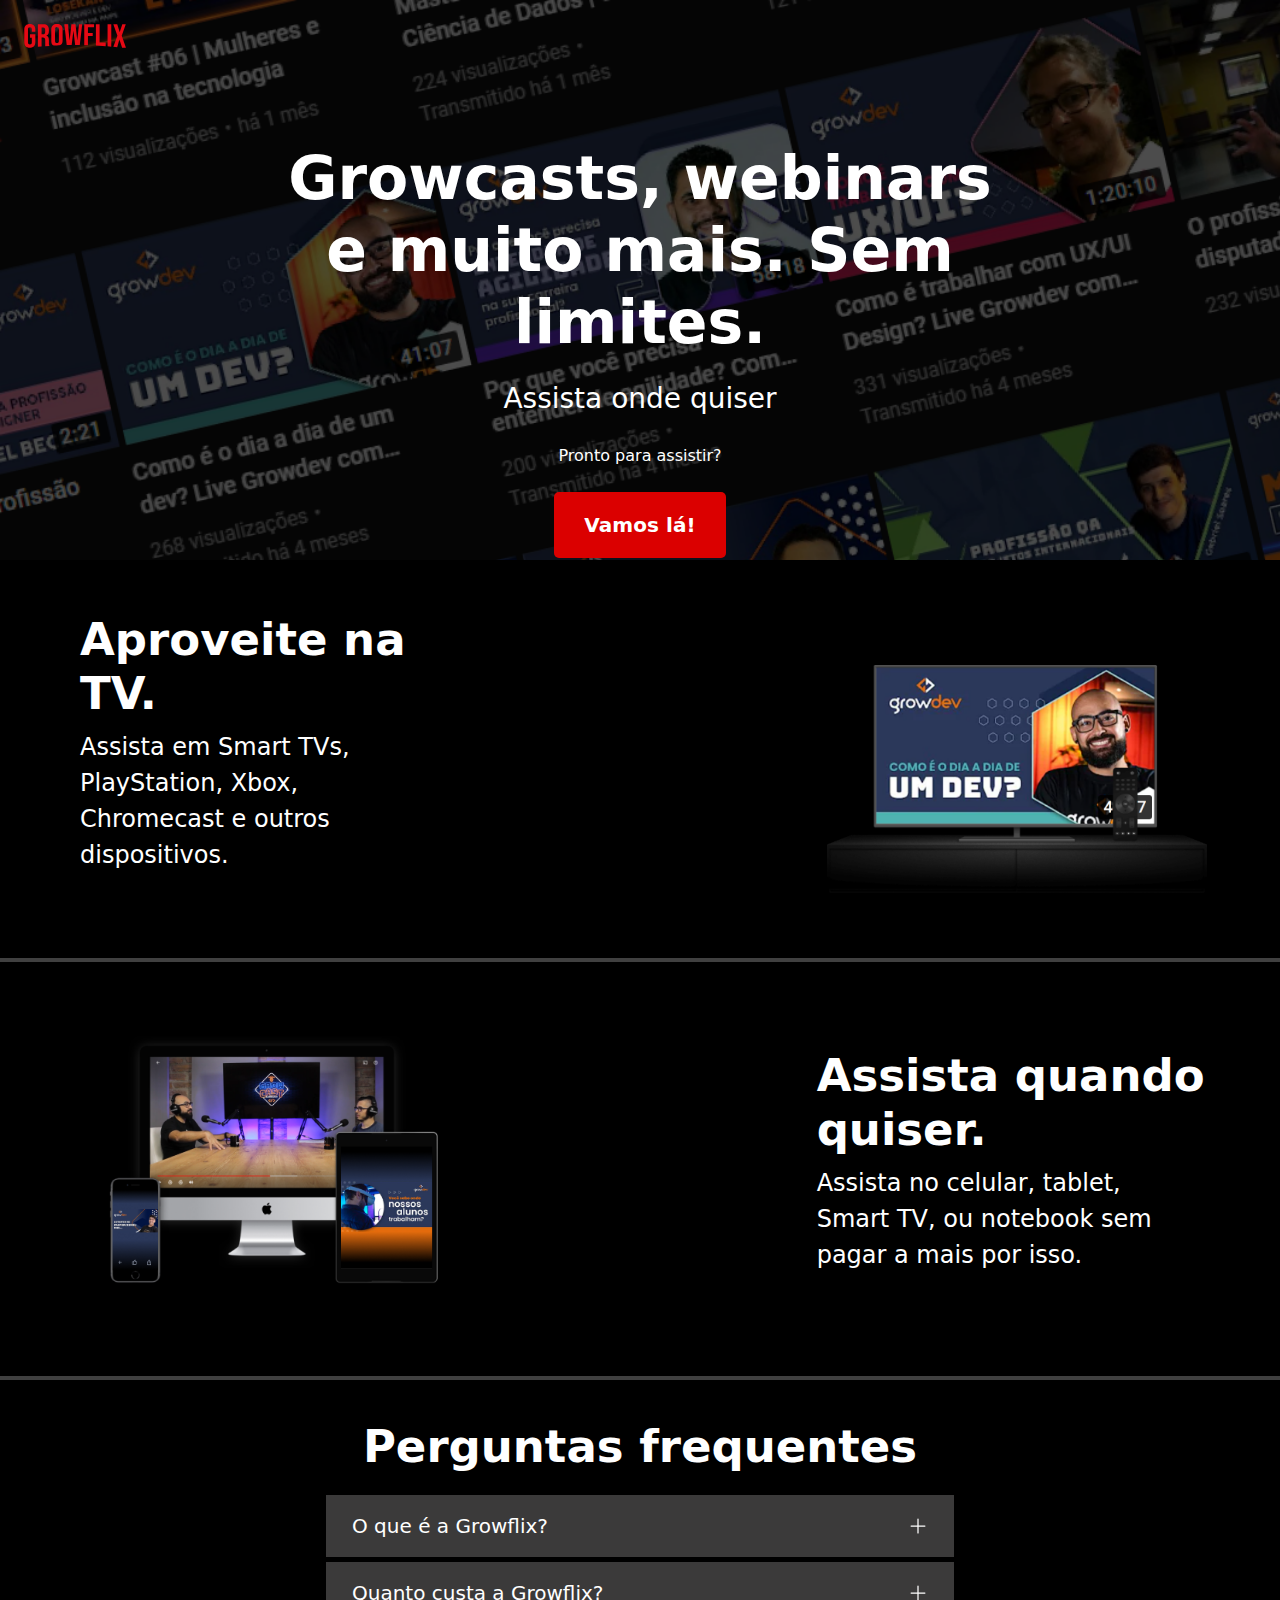
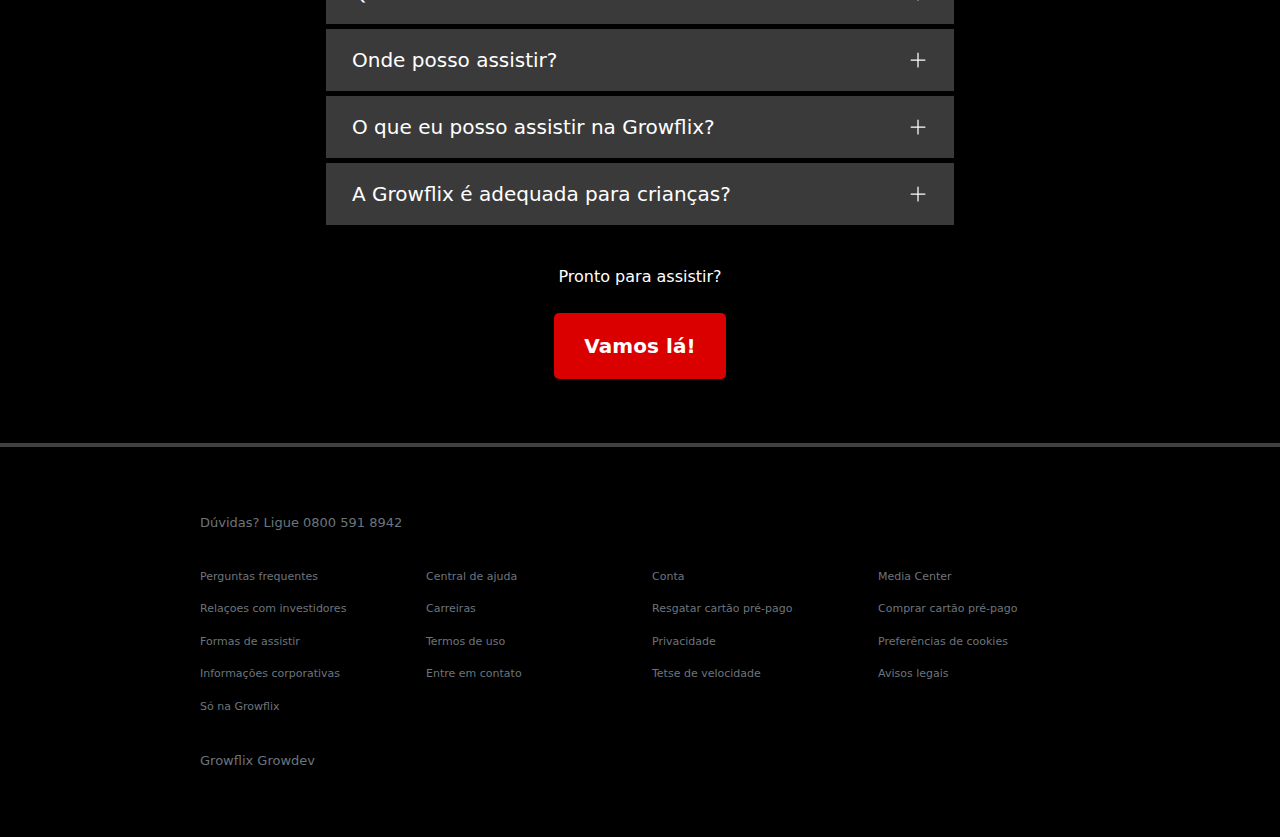
<file: index.html>
<!DOCTYPE html>
<html lang="en">
  <head>
    <meta charset="UTF-8" />
    <meta http-equiv="X-UA-Compatible" content="IE=edge" />
    <meta name="viewport" content="width=device-width, initial-scale=1.0" />
    <link
      href="https://cdn.jsdelivr.net/npm/bootstrap@5.3.3/dist/css/bootstrap.min.css"
      rel="stylesheet"
      integrity="sha384-QWTKZyjpPEjISv5WaRU9OFeRpok6YctnYmDr5pNlyT2bRjXh0JMhjY6hW+ALEwIH"
      crossorigin="anonymous"
    />
    <link rel="stylesheet" href="./src/css/styles.css" />
    <title>Growflix - Todos os vídeos da Growdev em um só lugar.</title>
  </head>
  <body>
    <header class="header">
      <nav class="container-fluid navbar">
        <a href="./index.html">
          <img
            src="./src/assets/logo-growflix.svg"
            alt="Logo Growflix"
            width="170"
            class="px-4 py-3 logo"
          />
        </a>
      </nav>

      <div
        class="container d-flex flex-column justify-content-center align-items-center text-white w-100 header-description"
      >
        <h1 class="text-center header-title">
          Growcasts, webinars e muito mais. Sem limites.
        </h1>
        <p class="fs-3 mb-4">Assista onde quiser</p>
        <p class="mb-4 p-assistir">Pronto para assistir?</p>
        <a href="./home.html">
          <button class="header-btn">Vamos lá!</button>
        </a>
      </div>
    </header>

    <main>
      <section class="container text-center max-width">
        <div class="row justify-content-center align-items-center py-5">
          <div class="col-sm-5 text-white text-start description-tv col-xs-12">
            <h1 class="title">Aproveite na TV.</h1>
            <p class="description-img">
              Assista em Smart TVs, PlayStation, Xbox, Chromecast e outros
              dispositivos.
            </p>
          </div>
          <div class="col-sm-2 col-xs-12"></div>
          <div class="col-sm-5 img col-xs-12">
            <img
              src="./src/assets/tela-tv-dia-dev.png"
              alt="Imagem de Tela de TV da Growdev"
              width="480"
            />
          </div>
        </div>
      </section>
      <hr class="hr" />

      <section class="container text-center max-width">
        <div class="row justify-content-center align-items-center py-5">
          <div class="col-sm-5 img col-xs-12">
            <img
              src="./src/assets/devices.png"
              alt="Imagem de Tela de TV da Growdev"
              width="480"
            />
          </div>
          <div class="col-sm-2 col-xs-12"></div>
          <div
            class="col-sm-5 text-white text-start description-assistir col-xs-12"
          >
            <h1 class="title">Assista quando quiser.</h1>
            <p class="description-img">
              Assista no celular, tablet, Smart TV, ou notebook sem pagar a mais
              por isso.
            </p>
          </div>
        </div>
      </section>
      <hr class="hr" />

      <section
        class="container d-flex flex-column justify-content-center align-items-center text-center py-4 max-width"
      >
        <h1 class="text-white h1-perguntas-frequentes pb-4">
          Perguntas frequentes
        </h1>

        <p class="d-flex flex-column gap-1 w-50">
          <button
            class="btn d-flex justify-content-between align-items-center text-white btn-toggle"
            type="button"
            data-bs-toggle="collapse"
            data-bs-target="#toggle-1"
            aria-expanded="false"
            aria-controls="toggle-1"
          >
            O que é a Growflix?
            <svg
              xmlns="http://www.w3.org/2000/svg"
              width="20"
              height="20"
              fill="currentColor"
              class="bi bi-plus-lg"
              viewBox="0 0 16 16"
            >
              <path
                fill-rule="evenodd"
                d="M8 2a.5.5 0 0 1 .5.5v5h5a.5.5 0 0 1 0 1h-5v5a.5.5 0 0 1-1 0v-5h-5a.5.5 0 0 1 0-1h5v-5A.5.5 0 0 1 8 2"
              />
            </svg>
          </button>
        </p>
        <div class="collapse w-50" id="toggle-1">
          <div class="card card-body card-toggle">
            Lorem ipsum dolor sit amet consectetur adipisicing elit. Dicta
            expedita natus similique sequi in ratione est doloremque quo tempore
            repellat ea harum, voluptates non voluptatibus.
          </div>
        </div>

        <p class="d-flex flex-column gap-1 w-50">
          <button
            class="btn d-flex justify-content-between align-items-center text-white btn-toggle"
            type="button"
            data-bs-toggle="collapse"
            data-bs-target="#toggle-2"
            aria-expanded="false"
            aria-controls="toggle-2"
          >
            Quanto custa a Growflix?
            <svg
              xmlns="http://www.w3.org/2000/svg"
              width="20"
              height="20"
              fill="currentColor"
              class="bi bi-plus-lg"
              viewBox="0 0 16 16"
            >
              <path
                fill-rule="evenodd"
                d="M8 2a.5.5 0 0 1 .5.5v5h5a.5.5 0 0 1 0 1h-5v5a.5.5 0 0 1-1 0v-5h-5a.5.5 0 0 1 0-1h5v-5A.5.5 0 0 1 8 2"
              />
            </svg>
          </button>
        </p>
        <div class="collapse w-50" id="toggle-2">
          <div class="card card-body card-toggle">
            Lorem ipsum dolor sit amet consectetur adipisicing elit. Enim odit
            repellendus error aliquam neque, facere qui corrupti magni deleniti
            exercitationem optio possimus minus vitae earum nihil fuga quaerat,
            quasi iusto.
          </div>
        </div>

        <p class="d-flex flex-column gap-1 w-50">
          <button
            class="btn d-flex justify-content-between align-items-center text-white btn-toggle"
            type="button"
            data-bs-toggle="collapse"
            data-bs-target="#toggle-3"
            aria-expanded="false"
            aria-controls="toggle-3"
          >
            Onde posso assistir?
            <svg
              xmlns="http://www.w3.org/2000/svg"
              width="20"
              height="20"
              fill="currentColor"
              class="bi bi-plus-lg"
              viewBox="0 0 16 16"
            >
              <path
                fill-rule="evenodd"
                d="M8 2a.5.5 0 0 1 .5.5v5h5a.5.5 0 0 1 0 1h-5v5a.5.5 0 0 1-1 0v-5h-5a.5.5 0 0 1 0-1h5v-5A.5.5 0 0 1 8 2"
              />
            </svg>
          </button>
        </p>
        <div class="collapse w-50" id="toggle-3">
          <div class="card card-body card-toggle">
            Lorem ipsum dolor sit amet consectetur adipisicing elit. Labore,
            perferendis. Fuga aut incidunt commodi perferendis earum autem eaque
            repellendus laudantium!
          </div>
        </div>

        <p class="d-flex flex-column gap-1 w-50">
          <button
            class="btn d-flex justify-content-between align-items-center text-white btn-toggle"
            type="button"
            data-bs-toggle="collapse"
            data-bs-target="#toggle-4"
            aria-expanded="false"
            aria-controls="toggle-4"
          >
            O que eu posso assistir na Growflix?
            <svg
              xmlns="http://www.w3.org/2000/svg"
              width="20"
              height="20"
              fill="currentColor"
              class="bi bi-plus-lg"
              viewBox="0 0 16 16"
            >
              <path
                fill-rule="evenodd"
                d="M8 2a.5.5 0 0 1 .5.5v5h5a.5.5 0 0 1 0 1h-5v5a.5.5 0 0 1-1 0v-5h-5a.5.5 0 0 1 0-1h5v-5A.5.5 0 0 1 8 2"
              />
            </svg>
          </button>
        </p>
        <div class="collapse w-50" id="toggle-4">
          <div class="card card-body card-toggle">
            Lorem ipsum dolor sit amet consectetur adipisicing elit. Neque,
            officiis, illum aliquid delectus vel ad, quibusdam sint labore est
            sunt nam nobis quis animi quasi!
          </div>
        </div>

        <p class="d-flex flex-column gap-1 w-50">
          <button
            class="btn d-flex justify-content-between align-items-center text-white btn-toggle"
            type="button"
            data-bs-toggle="collapse"
            data-bs-target="#toggle-5"
            aria-expanded="false"
            aria-controls="toggle-5"
          >
            A Growflix é adequada para crianças?
            <svg
              xmlns="http://www.w3.org/2000/svg"
              width="20"
              height="20"
              fill="currentColor"
              class="bi bi-plus-lg"
              viewBox="0 0 16 16"
            >
              <path
                fill-rule="evenodd"
                d="M8 2a.5.5 0 0 1 .5.5v5h5a.5.5 0 0 1 0 1h-5v5a.5.5 0 0 1-1 0v-5h-5a.5.5 0 0 1 0-1h5v-5A.5.5 0 0 1 8 2"
              />
            </svg>
          </button>
        </p>
        <div class="collapse w-50" id="toggle-5">
          <div class="card card-body card-toggle">
            Lorem ipsum dolor sit amet consectetur adipisicing elit.
            Exercitationem iure saepe odio nisi qui vitae nihil quos omnis
            repudiandae maxime nostrum, minima dolore harum architecto, nesciunt
            enim ut placeat.
          </div>
        </div>

        <p class="mb-4 text-white mt-4 p-assistir">Pronto para assistir?</p>
        <a href="./home.html">
          <button class="header-btn mb-4">Vamos lá!</button>
        </a>
      </section>
      <hr class="hr" />
    </main>

    <footer class="container text-secondary footer">
      <div class="row div-footer">
        <p class="duvidas-footer">Dúvidas? Ligue 0800 591 8942</p>
        <div class="d-flex flex-column justify-content-between col-3">
          <div>
            <p>Perguntas frequentes</p>
            <p>Relaçoes com investidores</p>
            <p>Formas de assistir</p>
            <p>Informações corporativas</p>
            <p>Só na Growflix</p>
          </div>
          <p class="growflix-footer">Growflix Growdev</p>
        </div>
        <div class="d-flex flex-column justify-content-between col-3">
          <div>
            <p>Central de ajuda</p>
            <p>Carreiras</p>
            <p>Termos de uso</p>
            <p>Entre em contato</p>
          </div>
        </div>
        <div class="d-flex flex-column justify-content-between col-3">
          <div>
            <p>Conta</p>
            <p>Resgatar cartão pré-pago</p>
            <p>Privacidade</p>
            <p>Tetse de velocidade</p>
          </div>
        </div>
        <div class="d-flex flex-column justify-content-between col-3">
          <div>
            <p>Media Center</p>
            <p>Comprar cartão pré-pago</p>
            <p>Preferências de cookies</p>
            <p>Avisos legais</p>
          </div>
        </div>
      </div>
    </footer>

    <script
      src="https://cdn.jsdelivr.net/npm/bootstrap@5.3.3/dist/js/bootstrap.bundle.min.js"
      integrity="sha384-YvpcrYf0tY3lHB60NNkmXc5s9fDVZLESaAA55NDzOxhy9GkcIdslK1eN7N6jIeHz"
      crossorigin="anonymous"
    ></script>
  </body>
</html>
</file>
<file: src/css/styles.css>
* {
  margin: 0;
  padding: 0;
  box-sizing: border-box;
}

body {
  background-color: #000;
}

.header {
  height: 660px;
  background-image: url("/src/assets/banner-initial.png");
  background-repeat: no-repeat;
  background-attachment: fixed;
  background-size: cover;
}

.header-description {
  padding: 70px 180px;
}

.header-title {
  font-size: 80px;
  font-weight: 700;
  margin-bottom: 20px;
}

.p-assistir {
  font-size: 20px;
}

.header-btn {
  padding: 20px 38px;
  border-radius: 5px;
  border: none;
  font-size: 25px;
  font-weight: 700;
  background-color: rgb(219, 0, 0);
  color: white;
  letter-spacing: 0.1px;
}

.header-btn:hover {
  background-color: rgb(184, 14, 14);
}

.max-width {
  max-width: 1500px;
}

.title {
  font-weight: 700;
  font-size: 60px;
}

.description-img {
  font-size: 1.75rem;
}

.description-tv {
  padding-right: 80px;
}

.description-assistir {
  padding-left: 70px;
}

.col-2 {
  width: 0px;
}

.hr {
  color: white;
  border: 2px solid;
  width: 100%;
  filter: brightness(200%);
}

.h1-perguntas-frequentes {
  font-weight: 700;
  font-size: 60px;
}

.btn-toggle {
  background-color: rgb(59, 58, 58);
  font-size: 25px;
  padding: 20px 30px;
  border-radius: 0px !important;
  margin-top: -11px;
}

.btn-toggle:focus {
  background-color: rgb(59, 58, 58) !important ;
  border: 2px solid #05274e;
  box-shadow: 0 4px 4px -2px #05274e;
}

.btn-toggle:hover {
  background-color: rgb(59, 58, 58) !important ;
}

#toggle-1,
#toggle-2,
#toggle-3,
#toggle-4,
#toggle-5 {
  margin-top: -17px;
  margin-bottom: 16px;
  text-align: left;
  font-size: 15px;
}

.card-toggle {
  border-radius: 0px;
  border-top: 3px solid #d2def3;
}

.footer {
  font-size: 14px;
  padding: 30px;
}

.duvidas-footer {
  font-size: 16px;
  padding-bottom: 20px;
}

.growflix-footer {
  font-size: 16px;
  padding-top: 20px;
}

@media (max-width: 1650px) {
  .header {
    height: 560px;
  }

  .logo {
    width: 150px;
  }

  .header-description {
    padding: 70px 200px;
  }

  .header-title {
    font-size: 60px;
  }

  .p-assistir {
    font-size: 16px;
  }

  .header-btn {
    padding: 18px 30px;
    font-size: 20px;
  }

  .img img {
    width: 380px !important;
  }

  .max-width {
    max-width: 1300px;
  }

  .title {
    font-size: 45px;
  }

  .description-tv {
    padding: 0px 80px;
  }

  .description-img {
    font-size: 1.5rem;
    padding-right: 2.5rem;
  }

  .description-assistir {
    padding-right: 70px;
  }

  .img {
    padding: 0px 80px;
  }

  .h1-perguntas-frequentes {
    font-size: 45px;
  }

  .btn-toggle {
    font-size: 20px;
    padding: 15px 25px;
  }

  #toggle-1,
  #toggle-2,
  #toggle-3,
  #toggle-4,
  #toggle-5 {
    font-size: 12px;
  }

  .footer {
    font-size: 11px;
    padding: 50px;
  }

  .div-footer {
    padding: 0px 80px;
  }

  .duvidas-footer {
    font-size: 13px;
  }

  .growflix-footer {
    font-size: 13px;
  }
}

@media (max-width: 1230px) {
  .header-description {
    padding: 50px 90px;
  }

  .description-tv {
    padding: 0px 20px;
  }

  .description-img {
    padding-right: 1.5rem;
  }

  .description-assistir {
    padding-right: 20px;
  }

  .img {
    padding: 0px 20px;
  }
}

@media (max-width: 900px) {
  .header-title {
    font-size: 50px;
  }

  .header-description {
    padding: 50px 40px;
  }

  .title {
    font-size: 35px;
  }

  .description-tv {
    padding: 0px 20px;
  }

  .description-img {
    font-size: 1.2rem;
    padding-right: 2.5rem;
  }

  .description-assistir {
    padding-right: 0px;
  }

  .img {
    padding: 0px 20px;
  }

  .btn-toggle {
    font-size: 16px;
    padding: 15px 25px;
  }

  .footer {
    font-size: 11px;
    padding: 20px;
  }

  .div-footer {
    padding: 0px 40px;
  }
}

@media (max-width: 600px) {
  .header-title {
    font-size: 40px;
  }

  .description-tv,
  .description-assistir {
    text-align: center !important;
  }

  .description-assistir {
    padding: 0 20px;
  }

  .h1-perguntas-frequentes {
    font-size: 30px;
  }

  .btn-toggle {
    font-size: 14px;
    padding: 10px 20px;
    width: 300px !important;
    margin-left: -57px;
  }

  #toggle-1,
  #toggle-2,
  #toggle-3,
  #toggle-4,
  #toggle-5 {
    width: 300px !important;
    font-size: 12px;
  }

  .footer {
    padding: 5px;
  }

  .duvidas-footer {
    padding-bottom: 10px;
  }

  .growflix-footer {
    padding-top: 10px;
  }
}
</file>
